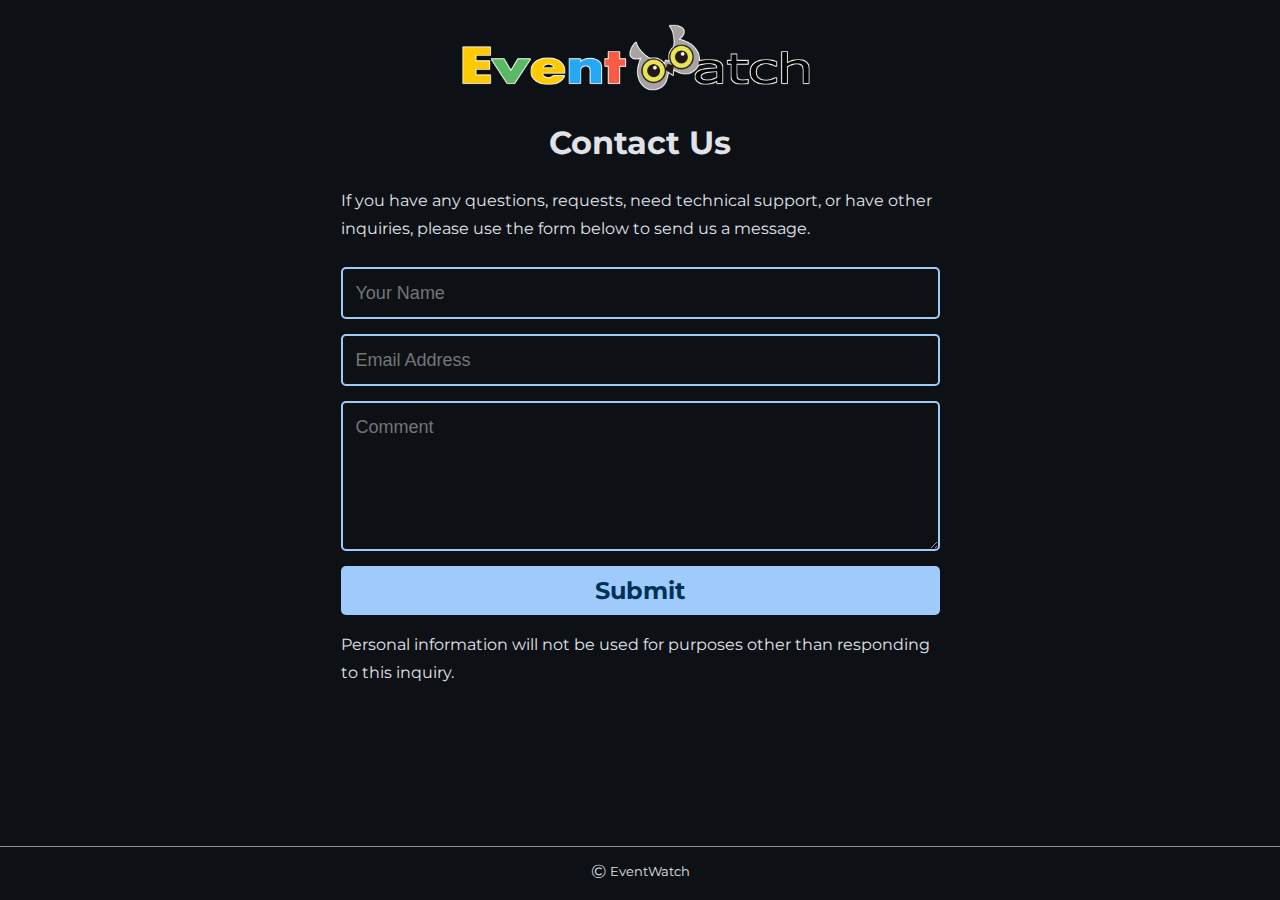
<file: en/app/contact/index.html>
<!DOCTYPE html>
<html lang="en">
<head>
  <meta charset="UTF-8">
  <meta name="viewport" content="width=device-width,initial-scale=1" />
  <title>Contact Us | EventWatch</title>
  <link rel="stylesheet" href="font.css">
  <link rel="stylesheet" href="../../../ja/app/contact/common.css">
  <link rel="stylesheet" href="../../../ja/app/contact/index.css">
  <link rel="stylesheet" href="../../../ja/app/contact/form.css">
</head>
<body>

<main>
  <div class="hl-wrapper">
    <img src="./assets/ew-horizontal-logo-around-white.png" alt="EventWatch">
  </div>

  <div class="space-5"></div>
  <h1>Contact Us</h1>

  <div class="space-4"></div>
  <p>
    If you have any questions, requests, need technical support, or have other inquiries, please use the form below to send us a message.
  </p>

  <div class="space-5"></div>
  <form
      action="https://docs.google.com/forms/u/0/d/e/1FAIpQLSef5txq-cnQ_2s3nme2xG3uxOT-70JtL68oGD3hzQs3VgFLSA/formResponse"
      method="POST"
      target="hidden_iframe"
      onsubmit="submitted=true;"
  >
    <label for="fieldName">
      <input id="fieldName" name="entry.1606994501" type="text" class="feedback-input" placeholder="Your Name"/>
    </label>
    <label for="fieldEmail">
      <input id="fieldEmail" name="entry.1366592901" type="email" class="feedback-input" placeholder="Email Address"/>
    </label>
    <label for="fieldText">
      <textarea id="fieldText" name="entry.228577422" class="feedback-input" placeholder="Comment"></textarea>
    </label>
    <input name="entry.1621770504" type="hidden" value="en"/>
    <input type="submit" value="Submit"/>
  </form>

  <div class="space-4"></div>
  <p>
    Personal information will not be used for purposes other than responding to this inquiry.
  </p>
</main>

<footer>
  <div class="copy-wrapper">
    <span class="copy-icon">&copy;</span>
    <span class="copy-text">EventWatch</span>
  </div>
</footer>

<script src="../../../ja/app/contact/common.js"></script>
<script type="text/javascript">
    let submitted = false;
</script>
<iframe
    name="hidden_iframe"
    id="hidden_iframe"
    style="display: none"
    onload="if(submitted){window.location='./thanks/index.html';}"
></iframe>

</body>
</html>
</file>
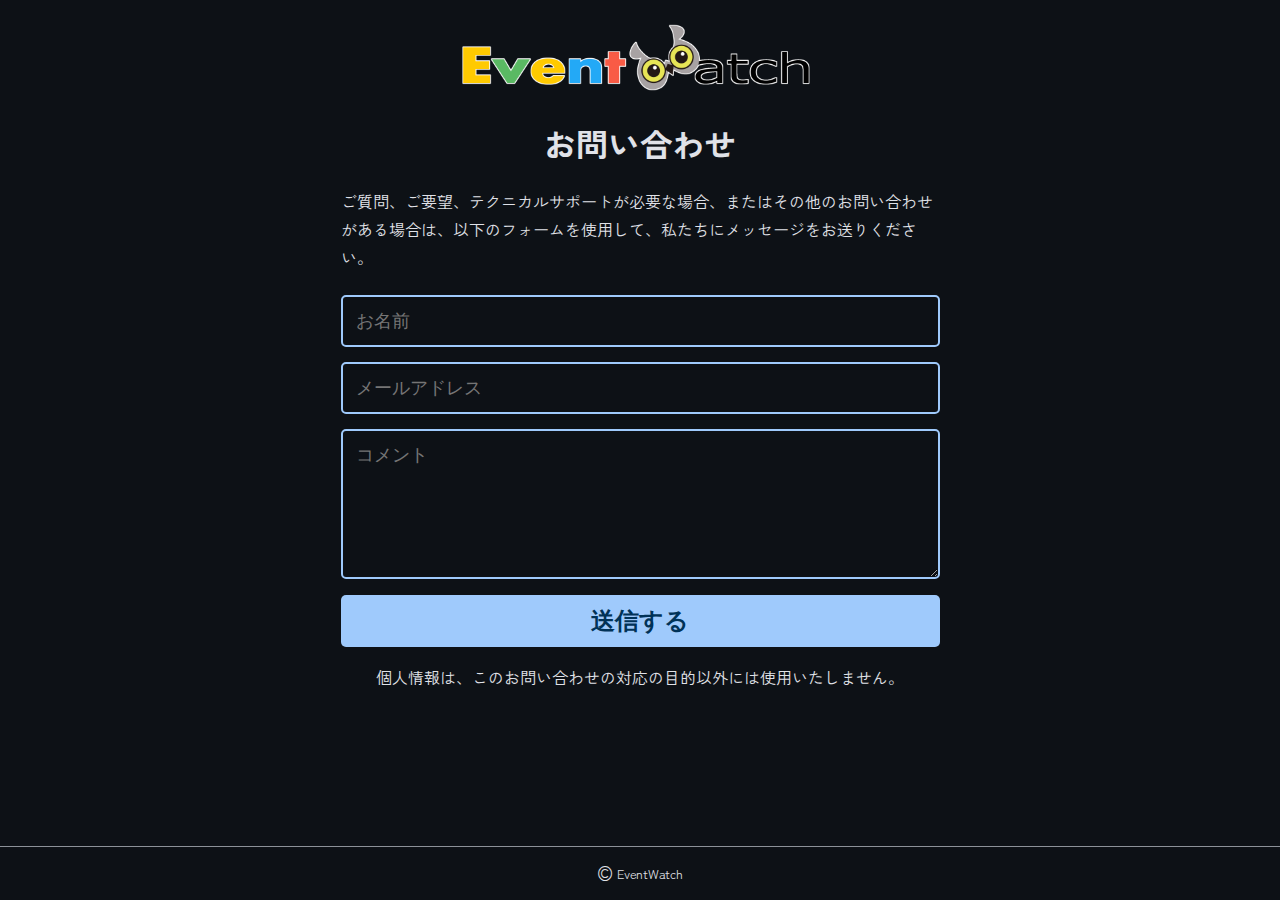
<file: ja/app/contact/index.html>
<!DOCTYPE html>
<html lang="ja">
<head>
  <meta charset="UTF-8">
  <meta name="viewport" content="width=device-width,initial-scale=1" />
  <title>お問い合わせ | EventWatch</title>
  <link rel="stylesheet" href="font.css">
  <link rel="stylesheet" href="common.css">
  <link rel="stylesheet" href="index.css">
  <link rel="stylesheet" href="form.css">
</head>
<body>

<main>
  <div class="hl-wrapper">
    <img src="./assets/ew-horizontal-logo-around-white.png" alt="EventWatch">
  </div>

  <div class="space-5"></div>
  <h1>お問い合わせ</h1>

  <div class="space-4"></div>
  <p>
    ご質問、ご要望、テクニカルサポートが必要な場合、またはその他のお問い合わせがある場合は、以下のフォームを使用して、私たちにメッセージをお送りください。
  </p>

  <div class="space-5"></div>
  <form
      action="https://docs.google.com/forms/u/0/d/e/1FAIpQLSef5txq-cnQ_2s3nme2xG3uxOT-70JtL68oGD3hzQs3VgFLSA/formResponse"
      method="POST"
      target="hidden_iframe"
      onsubmit="submitted=true;"
  >
    <label for="fieldName">
      <input id="fieldName" name="entry.1606994501" type="text" class="feedback-input" placeholder="お名前"/>
    </label>
    <label for="fieldEmail">
      <input id="fieldEmail" name="entry.1366592901" type="email" class="feedback-input" placeholder="メールアドレス"/>
    </label>
    <label for="fieldText">
      <textarea id="fieldText" name="entry.228577422" class="feedback-input" placeholder="コメント"></textarea>
    </label>
    <input name="entry.1621770504" type="hidden" value="ja"/>
    <input type="submit" value="送信する"/>
  </form>

  <div class="space-4"></div>
  <p>
    個人情報は、このお問い合わせの対応の目的以外には使用いたしません。
  </p>
</main>

<footer>
  <div class="copy-wrapper">
    <span class="copy-icon">&copy;</span>
    <span class="copy-text">EventWatch</span>
  </div>
</footer>

<script src="common.js"></script>
<script type="text/javascript">
    let submitted = false;
</script>
<iframe
    name="hidden_iframe"
    id="hidden_iframe"
    style="display: none"
    onload="if(submitted){window.location='./thanks/index.html';}"
></iframe>

</body>
</html>
</file>
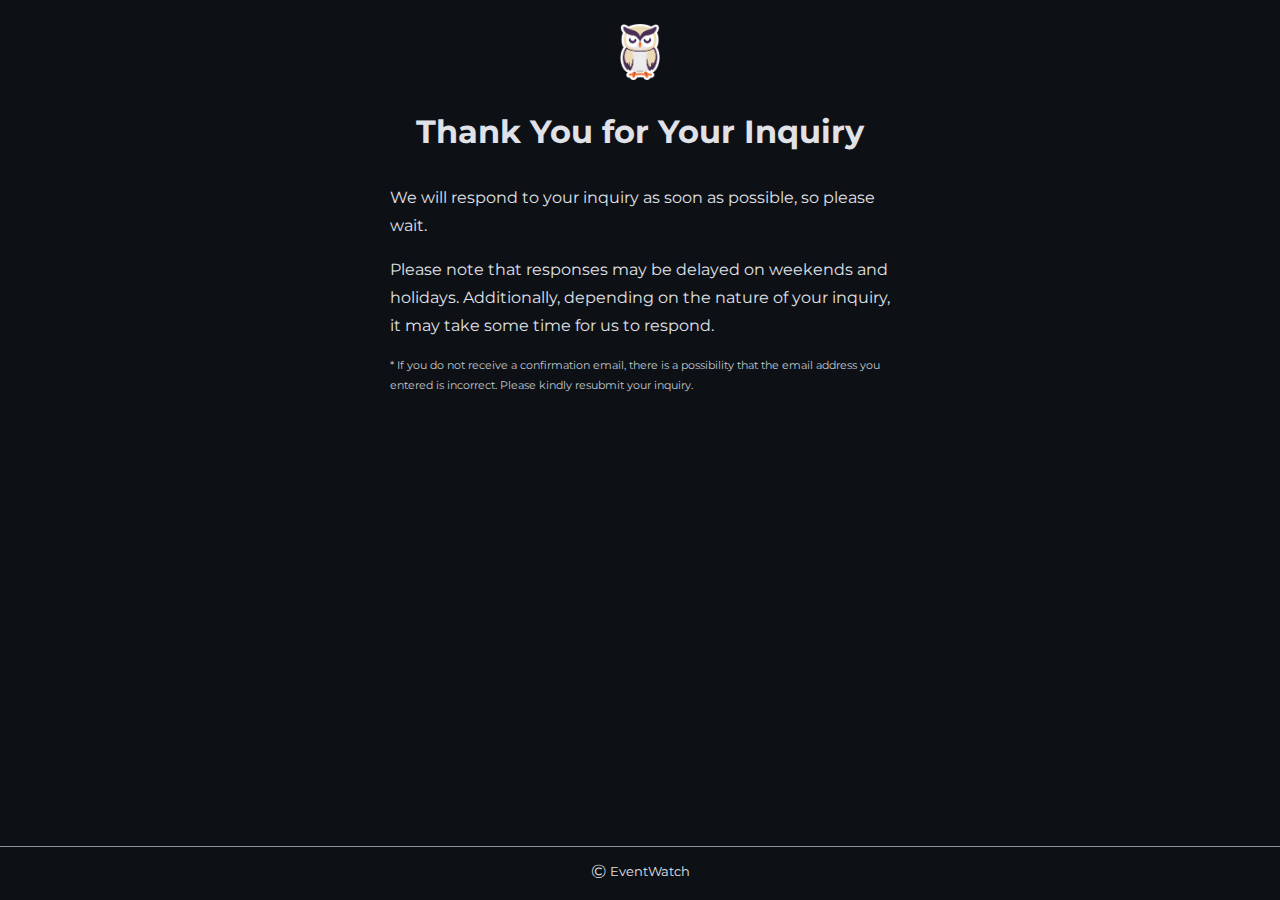
<file: en/app/contact/thanks/index.html>
<!DOCTYPE html>
<html lang="en">
<head>
  <meta charset="UTF-8">
  <meta name="viewport" content="width=device-width,initial-scale=1"/>
  <title>Thank You for Your Inquiry | EventWatch</title>
  <link rel="stylesheet" href="../font.css">
  <link rel="stylesheet" href="../../../../ja/app/contact/common.css">
  <link rel="stylesheet" href="../../../../ja/app/contact/thanks/index.css">
</head>
<body>
<main>
  <div class="go-wrapper">
    <img src="../assets/greeting-owl.png" alt="EventWatch">
  </div>

  <div class="space-5"></div>
  <h1>Thank You for Your Inquiry</h1>

  <div class="space-5"></div>

  <div class="message-wrapper">
    <p>
      We will respond to your inquiry as soon as possible, so please wait.
    </p>
    <div class="space-4"></div>
    <p>
      Please note that responses may be delayed on weekends and holidays. Additionally, depending on the nature of your inquiry, it may take some time for us to respond.
    </p>

    <div class="space-4"></div>
    <small>*
      If you do not receive a confirmation email, there is a possibility that the email address you entered is incorrect. Please kindly resubmit your inquiry.</small>
  </div>

</main>
<footer>
  <div class="copy-wrapper">
    <span class="copy-icon">&copy;</span>
    <span class="copy-text">EventWatch</span>
  </div>
</footer>

<script src="../../../../ja/app/contact/common.js"></script>
</body>
</html>
</file>
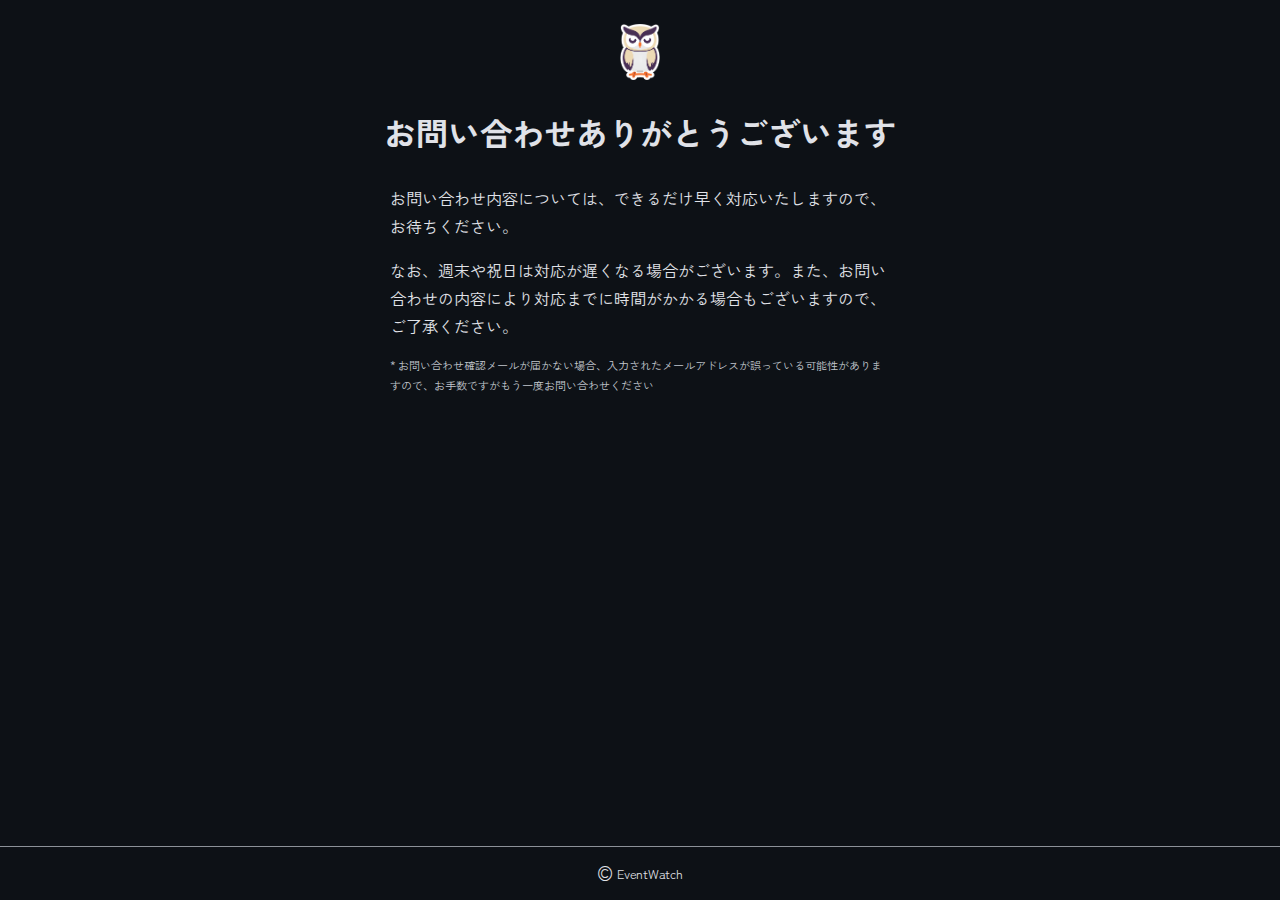
<file: ja/app/contact/thanks/index.html>
<!DOCTYPE html>
<html lang="ja">
<head>
  <meta charset="UTF-8">
  <meta name="viewport" content="width=device-width,initial-scale=1"/>
  <title>お問い合わせありがとうございます | EventWatch</title>
  <link rel="stylesheet" href="../font.css">
  <link rel="stylesheet" href="../common.css">
  <link rel="stylesheet" href="index.css">
</head>
<body>
<main>
  <div class="go-wrapper">
    <img src="../assets/greeting-owl.png" alt="EventWatch">
  </div>

  <div class="space-5"></div>
  <h1>お問い合わせありがとうございます</h1>

  <div class="space-5"></div>

  <div class="message-wrapper">
    <p>
      お問い合わせ内容については、できるだけ早く対応いたしますので、お待ちください。
    </p>
    <div class="space-4"></div>
    <p>
      なお、週末や祝日は対応が遅くなる場合がございます。また、お問い合わせの内容により対応までに時間がかかる場合もございますので、ご了承ください。
    </p>

    <div class="space-4"></div>
    <small>*
      お問い合わせ確認メールが届かない場合、入力されたメールアドレスが誤っている可能性がありますので、お手数ですがもう一度お問い合わせください</small>
  </div>

</main>
<footer>
  <div class="copy-wrapper">
    <span class="copy-icon">&copy;</span>
    <span class="copy-text">EventWatch</span>
  </div>
</footer>

<script src="../common.js"></script>
</body>
</html>
</file>
<file: en/app/contact/font.css>
@import url(https://fonts.googleapis.com/css?family=Montserrat:400,700);

body {
  font-family: "Montserrat", sans-serif;
  font-weight: 400;
  font-style: normal;
}
</file>
<file: ja/app/contact/common.css>
:root {
  --primary: #9fcafc;
  --surface-tint: #9fcafc;
  --on-primary: #003257;
  --primary-container: #174974;
  --on-primary-container: #d0e4ff;
  --secondary: #80d5d0;
  --on-secondary: #003735;
  --secondary-container: #00504d;
  --on-secondary-container: #9cf1ec;
  --tertiary: #c5c0ff;
  --on-tertiary: #2d2960;
  --tertiary-container: #434078;
  --on-tertiary-container: #e3dfff;
  --error: #ffb3ad;
  --on-error: #571e1b;
  --error-container: #733330;
  --on-error-container: #ffdad7;
  --surface: #0d1116;
  --on-surface: #e0e2e8;
  --on-surface-variant: #c2c7ce;
  --outline: #8c9198;
  --outline-variant: #42474e;
  --shadow: #000000;
  --scrim: #000000;
  --inverse-surface: #e0e2e8;
  --inverse-on-surface: #2d3135;
  --inverse-primary: #34618e;
  --primary-fixed: #d0e4ff;
  --on-primary-fixed: #001d35;
  --primary-fixed-dim: #9fcafc;
  --on-primary-fixed-variant: #174974;
  --secondary-fixed: #9cf1ec;
  --on-secondary-fixed: #00201f;
  --secondary-fixed-dim: #80d5d0;
  --on-secondary-fixed-variant: #00504d;
  --tertiary-fixed: #e3dfff;
  --on-tertiary-fixed: #17124a;
  --tertiary-fixed-dim: #c5c0ff;
  --on-tertiary-fixed-variant: #434078;
  --surface-dim: #0d1116;
  --surface-bright: #36393e;
  --surface-container-lowest: #0b0f12;
  --surface-container-low: #181c20;
  --surface-container: #1c2024;
  --surface-container-high: #272a2e;
  --surface-container-highest: #313539;

  --extra-small-max-width: 599px;
  --small-min-width: 600px;
  --medium-min-width: 768px;
  --large-min-width: 992px;
  --extra-large-min-width: 1200px;

  --space-0: 0;
  --space-1: 4px;
  --space-2: 8px;
  --space-3: 12px;
  --space-4: 16px;
  --space-5: 24px;
}

body {
  margin: 0;
  background: var(--surface);
  color: var(--on-surface);
}

img {
  width: 100%;
}

h1, p {
  margin: 0;
  line-height: 1.75;
}

a {
  color: var(--secondary);
}

small {
  display: block;
  line-height: 1.75;
  font-size: 0.7rem;
  color: var(--on-surface-variant);
}

main {
  min-height: calc(100vh - 102px);
}

footer {
  padding: 12px 8px;
  border-top: solid 1px var(--outline);
}

.copy-wrapper {
  display: flex;
  align-items: center;
  justify-content: center;
}

.copy-icon {
  margin-right: 4px;
  font-size: 1.2rem;
}

.copy-text {
  font-size: 0.8rem;
}

.space-1 {
  margin-top: var(--space-1);
}

.space-2 {
  margin-top: var(--space-2);
}

.space-3 {
  margin-top: var(--space-3);
}

.space-4 {
  margin-top: var(--space-4);
}

.space-5 {
  margin-top: var(--space-5);
}
</file>
<file: ja/app/contact/index.css>
main {
  display: flex;
  flex-direction: column;
  align-items: center;
  max-width: var(--extra-small-max-width);
  margin: auto;
  padding: var(--space-5) var(--space-2);
}

.hl-wrapper {
  display: flex;
  justify-content: center;
  width: 400px;
  max-width: 100%;
}
</file>
<file: ja/app/contact/form.css>
form {
  max-width: var(--extra-small-max-width);
  margin: 0;
}

.feedback-input {
  color: var(--on-surface);
  font-family: Helvetica, Arial, sans-serif;
  font-weight: 500;
  font-size: 18px;
  border-radius: 5px;
  line-height: 22px;
  background-color: transparent;
  border: 2px solid var(--primary);
  transition: all 0.3s;
  padding: 13px;
  margin-bottom: 15px;
  width: 100%;
  box-sizing: border-box;
  outline: 0;
}

.feedback-input:focus {
  border: 2px solid var(--primary-fixed);
}

textarea {
  height: 150px;
  line-height: 150%;
  resize: vertical;
}

[type="submit"] {
  font-family: 'Montserrat', Arial, Helvetica, sans-serif;
  width: 100%;
  background: var(--primary);
  border-radius: 5px;
  border: 0;
  cursor: pointer;
  color: var(--on-primary);
  font-size: 24px;
  padding-top: 10px;
  padding-bottom: 10px;
  transition: all 0.3s;
  margin-top: -4px;
  font-weight: 700;
}

[type="submit"]:hover {
  background: var(--primary-fixed);
}
</file>
<file: ja/app/contact/font.css>
@import url(https://fonts.googleapis.com/css2?family=Zen+Kaku+Gothic+New:wght@400;700&display=swap);

body {
  font-family: "Zen Kaku Gothic New", sans-serif;
  font-weight: 400;
  font-style: normal;
}
</file>
<file: ja/app/contact/thanks/index.css>
main {
  display: flex;
  flex-direction: column;
  align-items: center;
  max-width: var(--extra-small-max-width);
  margin: auto;
  padding: var(--space-5) var(--space-2);
}

.go-wrapper {
  display: flex;
  justify-content: center;
  width: 56px;
}

.message-wrapper {
  max-width: 500px;
}
</file>
